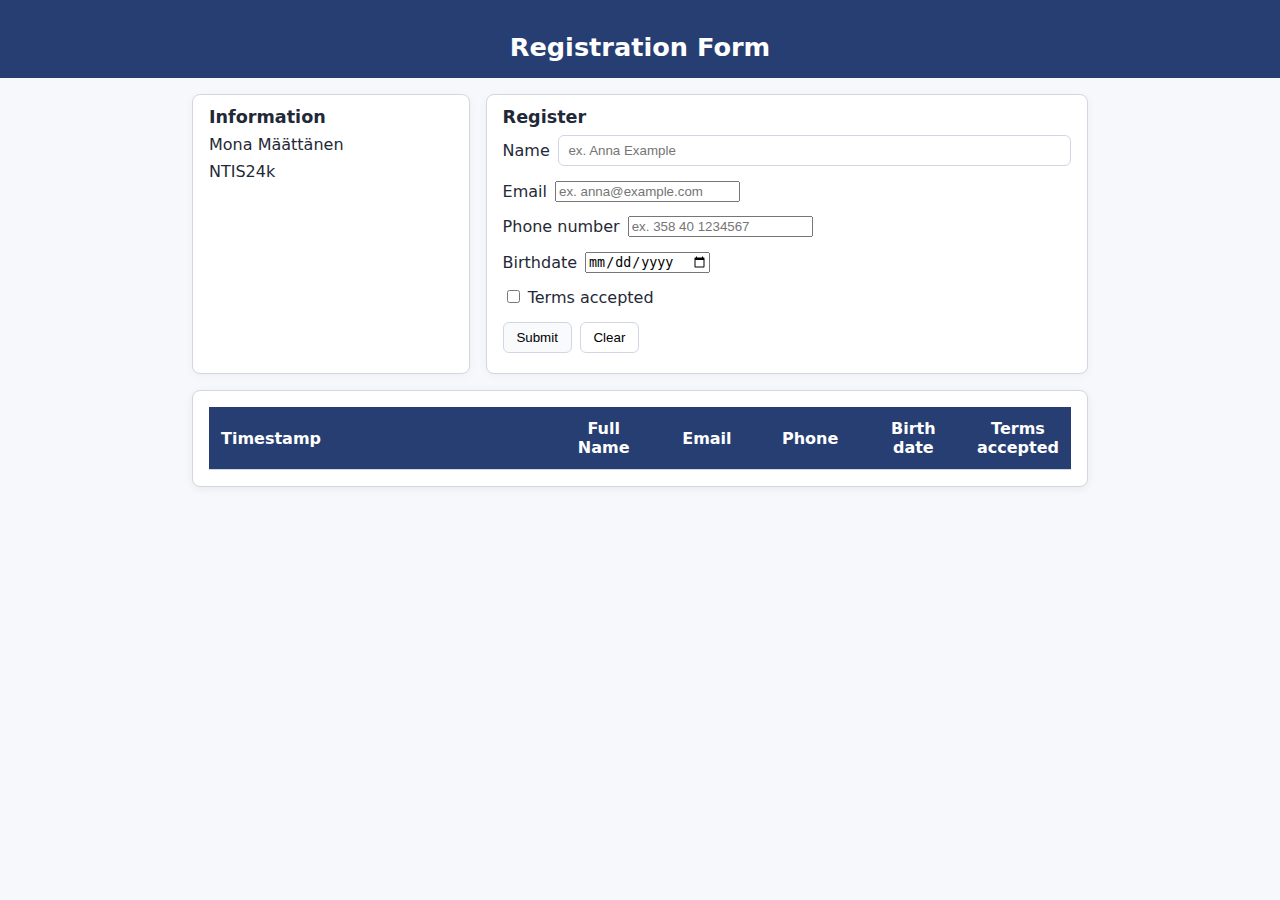
<file: index.html>
<!DOCTYPE html> 
<html lang="en">

<head>
  <meta charset="UTF-8">
  <title>Information form</title>
  <link rel="stylesheet" href="style.css">
  <script src="index.js" defer></script>
</head>

<body>

  <!--
  Author: Mona Määttänen
  Date: 2025-11-03
  -->

  <header class="site-header">
    <h1>Registration Form</h1>
  </header>

  <main class="content">
    <!-- Top row split into two blocks -->
    <div class="top-grid">
      <!-- Student info (30%) -->
      <section class="student-info" aria-label="Student information">
        <h2 class="student-info-title">Information</h2>
        <p><span class="student-name">Mona Määttänen</span></p>
        <p><span class="student-group">NTIS24k</span></p>
      </section>

      <!-- Controls (70%): add course + day marks -->
      <section class="controls" aria-label="Add course row">
        <h2 class="controls-title">Register</h2>

        <form id="registrationForm">
          <!-- Hidden timestamp -->
          <input type="hidden" id="timestamp">

          <div class="form-row">
            <label for="name">Name</label>
            <input
              id="name"
              name="name"
              type="text"
              required
              placeholder="ex. Anna Example"
            />
          </div>
          <p class="error" id="nameError"></p>

          <div class="form-row">
            <label for="email">Email</label>
            <input
              id="email"
              name="email"
              type="email"
              required
              placeholder="ex. anna@example.com"
            />
          </div>
          <p class="error" id="emailError"></p>

          <div class="form-row">
            <label for="tel">Phone number</label>
            <input
              id="tel"
              name="tel"
              type="tel"
              required
              placeholder="ex. 358 40 1234567"
            />
          </div>
          <p class="error" id="telError"></p>

          <div class="form-row">
            <label for="birth">Birthdate</label>
            <input
              id="birth"
              name="birth"
              type="date"
              required
            />
          </div>
          <p class="error" id="birthError"></p>

          <div class="form-row">
            <label>
              <input 
              id="rights" 
              name="terms" 
              type="checkbox" 
              /> Terms accepted
            </label>
          </div>
          <p class="error" id="rightsError"></p>

          <div class="form-row">
            <button id="addRowBtn" type="submit" class="btn">Submit</button>
            <button id="clearBtn" type="reset" class="btn btn-secondary">Clear</button>
          </div>
        </form>
      </section>
    </div>

    <!-- Table -->
    <div class="table-wrap">
      <table class="table" id="timetable">
        <thead>
          <tr>
            <th>Timestamp</th>
            <th>Full Name</th>
            <th>Email</th>
            <th>Phone</th>
            <th>Birth date</th>
            <th>Terms accepted</th>
          </tr>
        </thead>
        <tbody></tbody>
      </table>
    </div>
  </main>

</body>

</html>
</file>
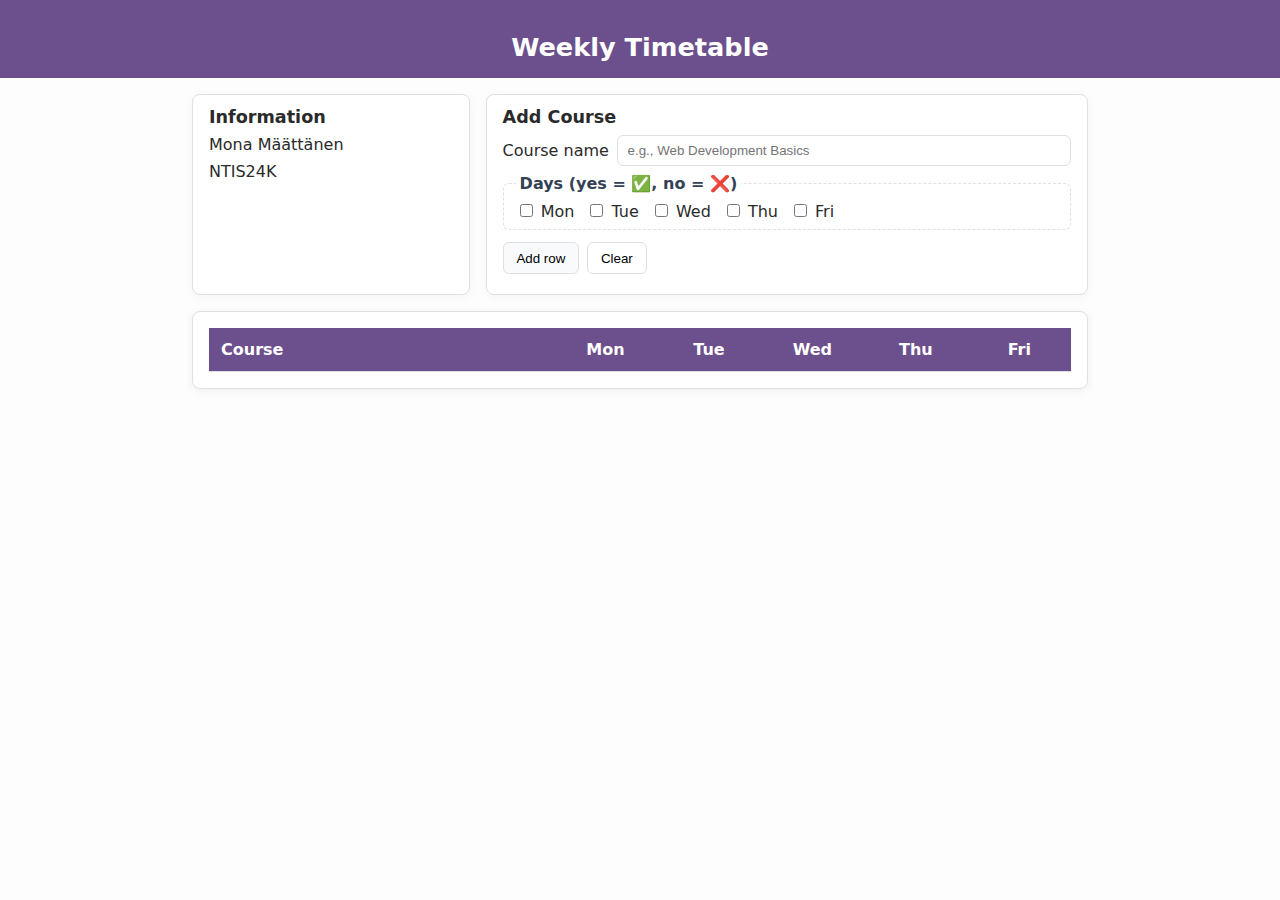
<file: task-f/index.html>
<!DOCTYPE html>
<html lang="en">

<head>
  <meta charset="UTF-8">
  <title>Weekly Timetable</title>
  <link rel="stylesheet" href="style.css">
  <script src="index.js"></script>
</head>

<body>
  <!--
    Author: Mona Määttänen
    Date: 2025-10-20
  -->

  <header class="site-header">
    <h1>Weekly Timetable</h1>
  </header>

  <main class="content">
    <!-- Top row split into two blocks -->
    <div class="top-grid">
      <!-- Student info (30%) -->
      <section class="student-info" aria-label="Student information">
        <h2 class="student-info-title">Information</h2>
        <p><span class="student-name">Mona Määttänen</span></p>
        <p><span class="student-group">NTIS24K</span></p>
      </section>

      <!-- Controls (70%): add course + day marks -->
      <section class="controls" aria-label="Add course row">
        <h2 class="controls-title">Add Course</h2>

        <form id="addCourseForm">
          <div class="form-row">
            <label for="courseName">Course name</label>
            <input id="courseName" name="courseName" type="text" required placeholder="e.g., Web Development Basics">
          </div>

          <fieldset class="days-group">
            <legend>Days (yes = &#9989;, no = &#10060;)</legend>
             <label><input type="checkbox" name="day" value="Mon"> Mon</label>
            <label><input type="checkbox" name="day" value="Tue"> Tue</label>
             <label><input type="checkbox" name="day" value="Wed"> Wed</label>
            <label><input type="checkbox" name="day" value="Thu"> Thu</label>
             <label><input type="checkbox" name="day" value="Fri"> Fri</label>
          </fieldset>

          <div class="form-row">
            <button id="addRowBtn" type="submit" class="btn">Add row</button>
            <button id="clearBtn" type="reset" class="btn btn-secondary">Clear</button>
          </div>
        </form>
      </section>
    </div>

    <!-- Table -->
    <div class="table-wrap">
      <table class="table" id="timetable">
        <thead>
          <tr>
            <th>Course</th>
            <th>Mon</th>
            <th>Tue</th>
            <th>Wed</th>
            <th>Thu</th>
            <th>Fri</th>
          </tr>
        </thead>
        <tbody>
        </tbody>
      </table>
    </div>
  </main>

</body>

</html>
</file>
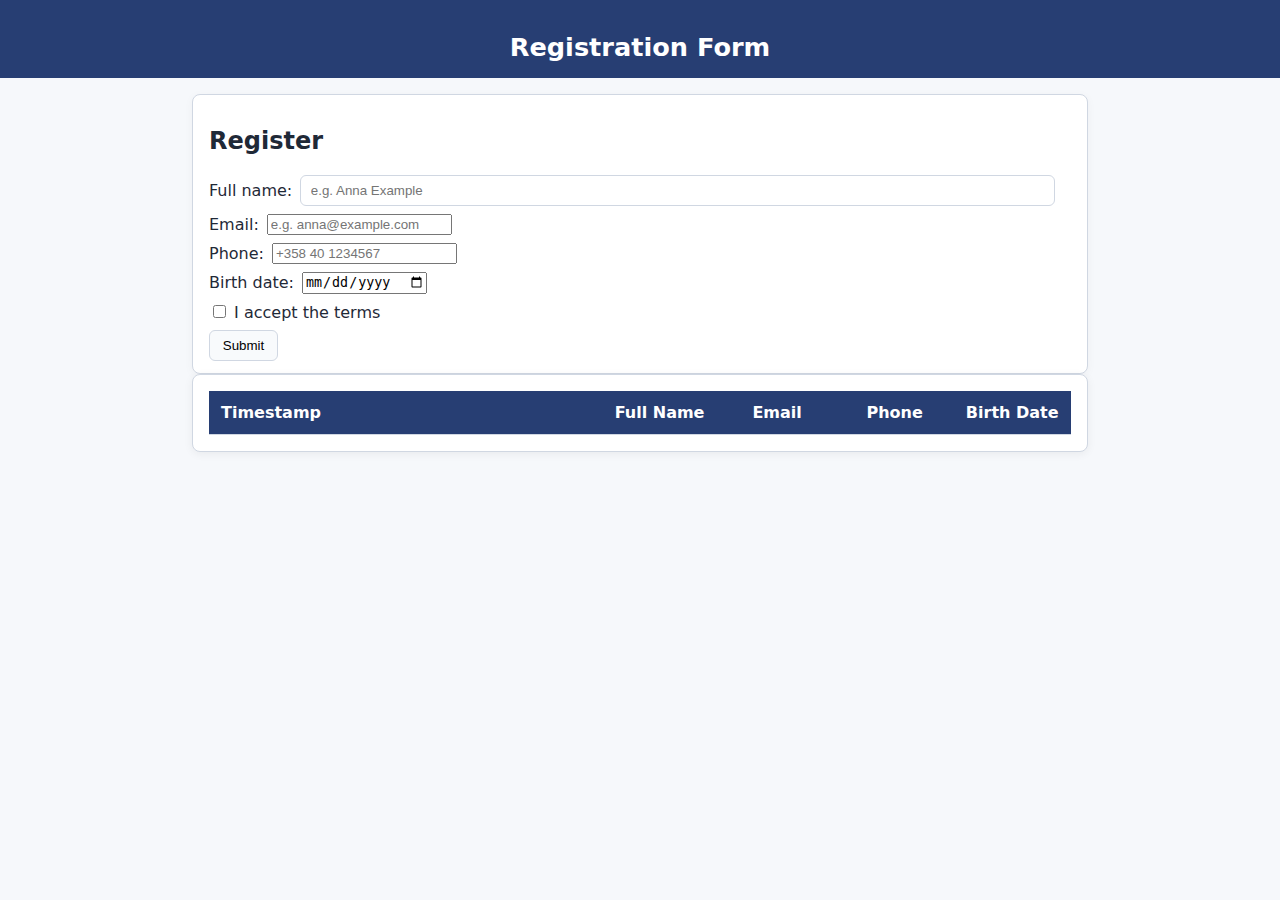
<file: task-g/index.html>
<!DOCTYPE html>
<html lang="en">
<head>
  <meta charset="UTF-8" />
  <title>Registration Form</title>
  <link rel="stylesheet" href="style.css" />
  <script defer src="index.js"></script>
</head>
<body>
  <!--
    Author: Mona Määttänen
    Date: 2025-11-03
  -->
  <header class="site-header">
    <h1>Registration Form</h1>
  </header>

  <main class="content">
    <section class="controls" aria-label="User Registration">
      <h2>Register</h2>
      <form id="registrationForm" novalidate>
        <input type="hidden" id="timestamp" name="timestamp">

        <div class="form-row">
          <label for="fullName">Full name:</label>
          <input type="text" id="fullName" name="fullName" placeholder="e.g. Anna Example">
          <span class="error" id="nameError"></span>
        </div>

        <div class="form-row">
          <label for="email">Email:</label>
          <input type="email" id="email" name="email" placeholder="e.g. anna@example.com">
          <span class="error" id="emailError"></span>
        </div>

        <div class="form-row">
          <label for="phone">Phone:</label>
          <input type="tel" id="phone" name="phone" placeholder="+358 40 1234567">
          <span class="error" id="phoneError"></span>
        </div>

        <div class="form-row">
          <label for="birthdate">Birth date:</label>
          <input type="date" id="birthdate" name="birthdate">
          <span class="error" id="birthError"></span>
        </div>

        <div class="form-row">
          <label>
            <input type="checkbox" id="terms"> I accept the terms
          </label>
          <span class="error" id="termsError"></span>
        </div>

        <button type="submit" class="btn">Submit</button>
      </form>
    </section>

    <div class="table-wrap">
      <table id="dataTable" class="table">
        <thead>
          <tr>
            <th>Timestamp</th>
            <th>Full Name</th>
            <th>Email</th>
            <th>Phone</th>
            <th>Birth Date</th>
          </tr>
        </thead>
        <tbody></tbody>
      </table>
    </div>
  </main>
</body>
</html>
</file>
<file: style.css>
/*
Author: Mona Määttänen
Date: 2025-11-03
*/

:root {
  --base-size: 1rem;
  --h1-size: 1.6rem;

  --page-bg: #f6f8fb;
  --text: #1f2937;
  --brand: #273e73;
  --table-alt: #eef3ff;
  --border: #d0d7e2;

  --radius: 8px;
}

html,
body {
  height: 100%;
}

body {
  margin: 0;
  background: var(--page-bg);
  color: var(--text);
  font-family: system-ui, -apple-system, Segoe UI, Roboto, Arial, sans-serif;
  font-size: var(--base-size);
}

/* Header */
.site-header {
  padding-top: 2rem;
  padding-bottom: 1rem;
  background: var(--brand);
  color: #fff;
}

.site-header h1 {
  font-size: var(--h1-size);
  margin: 0;
  text-align: center;
}

/* Content container with side margins */
.content {
  margin-left: 15%;
  margin-right: 15%;
  padding-top: 1rem;
  padding-bottom: 2rem;
}

/* --- NEW: top row split (50% + 50%) --- */
.top-grid {
  display: flex;
  gap: 1rem;
  margin-bottom: 1rem;
}

.student-info,
.controls {
  background: #fff;
  border: 1px solid var(--border);
  border-radius: var(--radius);
  padding: 0.75rem 1rem;
  box-shadow: 0 2px 10px rgba(0, 0, 0, 0.04);
}

.student-info {
  flex: 1 1 30%;
}

.controls {
  flex: 1 1 70%;
}

.student-info p {
  margin: 0;
}

.student-info p+p {
  margin-top: 0.5rem;
}

.controls-title,
.student-info-title {
  margin: 0 0 0.5rem 0;
  font-size: 1.1rem;
}

.form-row {
  display: flex;
  gap: 0.5rem;
  align-items: center;
  margin: 0.5rem 0;
}

.form-row input[type="text"] {
  flex: 1 1 auto;
  padding: 0.45rem 0.6rem;
  border: 1px solid var(--border);
  border-radius: 6px;
}

.days-group {
  margin: 0.5rem 0 0.75rem;
  border: 1px dashed var(--border);
  border-radius: 6px;
  padding: 0.5rem 0.75rem;
  display: flex;
  flex-wrap: wrap;
  gap: 0.75rem;
}

.days-group legend {
  padding: 0 0.25rem;
  font-weight: 600;
  color: #334155;
}

.btn {
  padding: 0.45rem 0.8rem;
  border: 1px solid var(--border);
  border-radius: 6px;
  background: #f8fafc;
  cursor: pointer;
}

.btn:hover {
  background: #eef2f7;
}

.btn-secondary {
  background: #ffffff;
}

/* Table container */
.table-wrap {
  background: #fff;
  border: 1px solid var(--border);
  border-radius: var(--radius);
  padding: 1rem;
  overflow-x: auto;
  box-shadow: 0 2px 10px rgba(0, 0, 0, 0.06);
}

/* Table */
.table {
  width: 100%;
  border-collapse: collapse;
  font-size: 1rem;
}

/* Header cells */
.table thead th {
  background: var(--brand);
  color: #fff;
  text-align: left;
  padding: 0.75rem;
  border-bottom: 1px solid var(--border);
}

/* Body cells */
.table tbody td {
  padding: 0.6rem 0.75rem;
  border-bottom: 1px solid var(--border);
}

/* Alternate row color */
.table tbody tr:nth-child(even) {
  background: var(--table-alt);
}

/* Column widths: 40% + 12%*5 = 100% */
.table thead th:nth-child(1),
.table tbody td:nth-child(1) {
  width: 40%;
}

.table thead th:nth-child(n+2),
.table tbody td:nth-child(n+2) {
  width: 12%;
  text-align: center;
}

/* Small screens: stack the top blocks */
@media (max-width: 860px) {
  .content {
    margin-left: 5%;
    margin-right: 5%;
  }

  .top-grid {
    flex-direction: column;
  }
}

/* ≤ 768px: margins 5% */
@media (max-width: 768px) {
  .content {
    margin-left: 5%;
    margin-right: 5%;
  }

  .site-header,
  .intro,
  .other-content {
    display: none;
  }

  .student-info,
  .table-wrap {
    display: block;
  }
}

/* ≤ 640px: margins 1%, show only the table */
@media (max-width: 640px) {
  .content {
    margin-left: 1%;
    margin-right: 1%;
  }

  .student-info {
    display: none;
  }
}

.error {
  color: #c00;
  font-size: 0.9rem;
  margin-left: 0.5rem;
}
</file>
<file: task-f/style.css>
/*
Author: Mona Määttänen
Date: 2025-10-20
*/

/* COLOR GUIDELINES
   - Page background: very light gray (#f6f8fb)
   - Main text: dark gray (#1f2937)
   - Header background: deep blue (#273e73), text white
   - Table header row: same deep blue, text white
   - Table rows: alternate white (#fff) / light blue (#eef3ff)
   - Borders: light gray (#d0d7e2)
*/

:root {
  --base-size: 1rem;
  --h1-size: 1.6rem;

  --page-bg: #fcfdfc;
  --text: #2a2a2a;
  --brand: #6c4f8d;
  --table-alt: #f9f5ff;
  --border: #e0e0e0;

  --radius: 8px;
}

html,
body {
  height: 100%;
}

body {
  margin: 0;
  background: var(--page-bg);
  color: var(--text);
  font-family: system-ui, -apple-system, Segoe UI, Roboto, Arial, sans-serif;
  font-size: var(--base-size);
}

/* Header */
.site-header {
  padding-top: 2rem;
  padding-bottom: 1rem;
  background: var(--brand);
  color: #fff;
}

.site-header h1 {
  font-size: var(--h1-size);
  margin: 0;
  text-align: center;
}

/* Content container with side margins */
.content {
  margin-left: 15%;
  margin-right: 15%;
  padding-top: 1rem;
  padding-bottom: 2rem;
}

/* --- NEW: top row split (50% + 50%) --- */
.top-grid {
  display: flex;
  gap: 1rem;
  margin-bottom: 1rem;
}

.student-info,
.controls {
  background: #fff;
  border: 1px solid var(--border);
  border-radius: var(--radius);
  padding: 0.75rem 1rem;
  box-shadow: 0 2px 10px rgba(0, 0, 0, 0.04);
}

.student-info {
  flex: 1 1 30%;
}

.controls {
  flex: 1 1 70%;
}

.student-info p {
  margin: 0;
}

.student-info p+p {
  margin-top: 0.5rem;
}

.controls-title,
.student-info-title {
  margin: 0 0 0.5rem 0;
  font-size: 1.1rem;
}

.form-row {
  display: flex;
  gap: 0.5rem;
  align-items: center;
  margin: 0.5rem 0;
}

.form-row input[type="text"] {
  flex: 1 1 auto;
  padding: 0.45rem 0.6rem;
  border: 1px solid var(--border);
  border-radius: 6px;
}

.days-group {
  margin: 0.5rem 0 0.75rem;
  border: 1px dashed var(--border);
  border-radius: 6px;
  padding: 0.5rem 0.75rem;
  display: flex;
  flex-wrap: wrap;
  gap: 0.75rem;
}

.days-group legend {
  padding: 0 0.25rem;
  font-weight: 600;
  color: #334155;
}

.btn {
  padding: 0.45rem 0.8rem;
  border: 1px solid var(--border);
  border-radius: 6px;
  background: #f8fafc;
  cursor: pointer;
}

.btn:hover {
  background: #eef2f7;
}

.btn-secondary {
  background: #ffffff;
}

/* Table container */
.table-wrap {
  background: #fff;
  border: 1px solid var(--border);
  border-radius: var(--radius);
  padding: 1rem;
  overflow-x: auto;
  box-shadow: 0 2px 10px rgba(0, 0, 0, 0.06);
}

/* Table */
.table {
  width: 100%;
  border-collapse: collapse;
  font-size: 1rem;
}

/* Header cells */
.table thead th {
  background: var(--brand);
  color: #fff;
  text-align: left;
  padding: 0.75rem;
  border-bottom: 1px solid var(--border);
}

/* Body cells */
.table tbody td {
  padding: 0.6rem 0.75rem;
  border-bottom: 1px solid var(--border);
}

.table tbody tr {
  border-bottom: 1px solid var(--border);
}

/* Alternate row color */
.table tbody tr:nth-child(even) {
  background: var(--table-alt);
}

/* Column widths: 40% + 12%*5 = 100% */
.table thead th:nth-child(1),
.table tbody td:nth-child(1) {
  width: 40%;
}

.table thead th:nth-child(n+2),
.table tbody td:nth-child(n+2) {
  width: 12%;
  text-align: center;
}

/* Small screens: stack the top blocks */
@media (max-width: 860px) {
  .content {
    margin-left: 5%;
    margin-right: 5%;
  }

  .top-grid {
    flex-direction: column;
  }
}

/* ≤ 768px: margins 5% */
@media (max-width: 768px) {
  .content {
    margin-left: 5%;
    margin-right: 5%;
  }

  .site-header,
  .intro,
  .other-content {
    display: none;
  }

  .student-info,
  .table-wrap {
    display: block;
  }
}

/* ≤ 640px: margins 1%, show only the table */
@media (max-width: 640px) {
  .content {
    margin-left: 1%;
    margin-right: 1%;
  }

  .student-info {
    display: none;
  }
}
</file>
<file: task-g/style.css>
/*
Author: Mona Määttänen
Date: 2025-11-03
*/

:root {
  --base-size: 1rem;
  --h1-size: 1.6rem;

  --page-bg: #f6f8fb;
  --text: #1f2937;
  --brand: #273e73;
  --table-alt: #eef3ff;
  --border: #d0d7e2;

  --radius: 8px;
}

html,
body {
  height: 100%;
}

body {
  margin: 0;
  background: var(--page-bg);
  color: var(--text);
  font-family: system-ui, -apple-system, Segoe UI, Roboto, Arial, sans-serif;
  font-size: var(--base-size);
}

/* Header */
.site-header {
  padding-top: 2rem;
  padding-bottom: 1rem;
  background: var(--brand);
  color: #fff;
}

.site-header h1 {
  font-size: var(--h1-size);
  margin: 0;
  text-align: center;
}

/* Content container with side margins */
.content {
  margin-left: 15%;
  margin-right: 15%;
  padding-top: 1rem;
  padding-bottom: 2rem;
}

/* --- NEW: top row split (50% + 50%) --- */
.top-grid {
  display: flex;
  gap: 1rem;
  margin-bottom: 1rem;
}

.student-info,
.controls {
  background: #fff;
  border: 1px solid var(--border);
  border-radius: var(--radius);
  padding: 0.75rem 1rem;
  box-shadow: 0 2px 10px rgba(0, 0, 0, 0.04);
}

.student-info {
  flex: 1 1 30%;
}

.controls {
  flex: 1 1 70%;
}

.student-info p {
  margin: 0;
}

.student-info p+p {
  margin-top: 0.5rem;
}

.controls-title,
.student-info-title {
  margin: 0 0 0.5rem 0;
  font-size: 1.1rem;
}

.form-row {
  display: flex;
  gap: 0.5rem;
  align-items: center;
  margin: 0.5rem 0;
}

.form-row input[type="text"] {
  flex: 1 1 auto;
  padding: 0.45rem 0.6rem;
  border: 1px solid var(--border);
  border-radius: 6px;
}

.days-group {
  margin: 0.5rem 0 0.75rem;
  border: 1px dashed var(--border);
  border-radius: 6px;
  padding: 0.5rem 0.75rem;
  display: flex;
  flex-wrap: wrap;
  gap: 0.75rem;
}

.days-group legend {
  padding: 0 0.25rem;
  font-weight: 600;
  color: #334155;
}

.btn {
  padding: 0.45rem 0.8rem;
  border: 1px solid var(--border);
  border-radius: 6px;
  background: #f8fafc;
  cursor: pointer;
}

.btn:hover {
  background: #eef2f7;
}

.btn-secondary {
  background: #ffffff;
}

/* Table container */
.table-wrap {
  background: #fff;
  border: 1px solid var(--border);
  border-radius: var(--radius);
  padding: 1rem;
  overflow-x: auto;
  box-shadow: 0 2px 10px rgba(0, 0, 0, 0.06);
}

/* Table */
.table {
  width: 100%;
  border-collapse: collapse;
  font-size: 1rem;
}

/* Header cells */
.table thead th {
  background: var(--brand);
  color: #fff;
  text-align: left;
  padding: 0.75rem;
  border-bottom: 1px solid var(--border);
}

/* Body cells */
.table tbody td {
  padding: 0.6rem 0.75rem;
  border-bottom: 1px solid var(--border);
}

/* Alternate row color */
.table tbody tr:nth-child(even) {
  background: var(--table-alt);
}

/* Column widths: 40% + 12%*5 = 100% */
.table thead th:nth-child(1),
.table tbody td:nth-child(1) {
  width: 40%;
}

.table thead th:nth-child(n+2),
.table tbody td:nth-child(n+2) {
  width: 12%;
  text-align: center;
}

/* Small screens: stack the top blocks */
@media (max-width: 860px) {
  .content {
    margin-left: 5%;
    margin-right: 5%;
  }

  .top-grid {
    flex-direction: column;
  }
}

/* ≤ 768px: margins 5% */
@media (max-width: 768px) {
  .content {
    margin-left: 5%;
    margin-right: 5%;
  }

  .site-header,
  .intro,
  .other-content {
    display: none;
  }

  .student-info,
  .table-wrap {
    display: block;
  }
}

/* ≤ 640px: margins 1%, show only the table */
@media (max-width: 640px) {
  .content {
    margin-left: 1%;
    margin-right: 1%;
  }

  .student-info {
    display: none;
  }
}

.error {
  color: #c00;
  font-size: 0.9rem;
  margin-left: 0.5rem;
}
</file>
